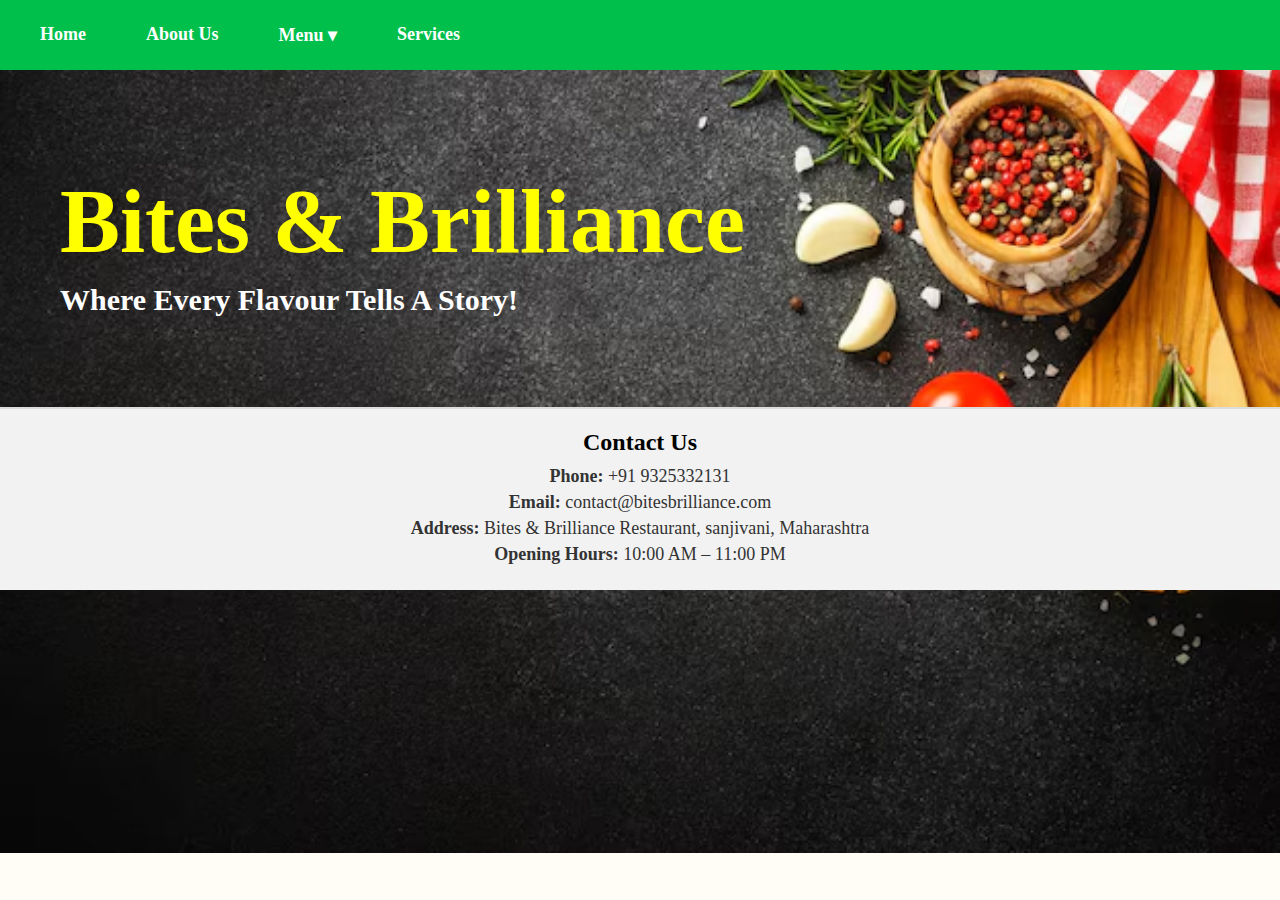
<file: index.html>
<!DOCTYPE html>
<html>
<head>
    <title>Restaurant</title>
    <link rel="stylesheet" href="hotel.css">
</head>
<body class="home">

<nav class="navbar">
    <ul class="nav-list">
        
        <li><a href="hotel.html">Home</a></li>

        <li><a href="about.html">About Us</a></li>

        <li class="drop">
            <input type="checkbox" id="menu-toggle-1">
      <label for="menu-toggle-1" class="dropbtn">Menu ▾</label>

            <ul class="dropdown">
                <li><a href="veg.html">Veg Dishes</a></li>
                <li><a href="nonveg.html">Non-Veg Dishes</a></li>
                <li><a href="Snacks and soft drinks.html">Snacks & Soft Drinks</a></li>
            </ul>
        </li>

      <li><a href="service.html">Services</a></li>
    </ul>
</nav>

<div>
    <p class="para">Bites & Brilliance</p>
    <p class="text">Where Every Flavour Tells A Story!</p>
</div>
<footer class="contact-section">
    <h2>Contact Us</h2>
    <p><b>Phone:</b> +91 9325332131</p>
    <p><b>Email:</b> contact@bitesbrilliance.com</p>
    <p><b>Address:</b> Bites & Brilliance Restaurant, sanjivani, Maharashtra</p>

    <p><b>Opening Hours:</b> 10:00 AM – 11:00 PM</p>
</footer>

</body>
</html>
</file>
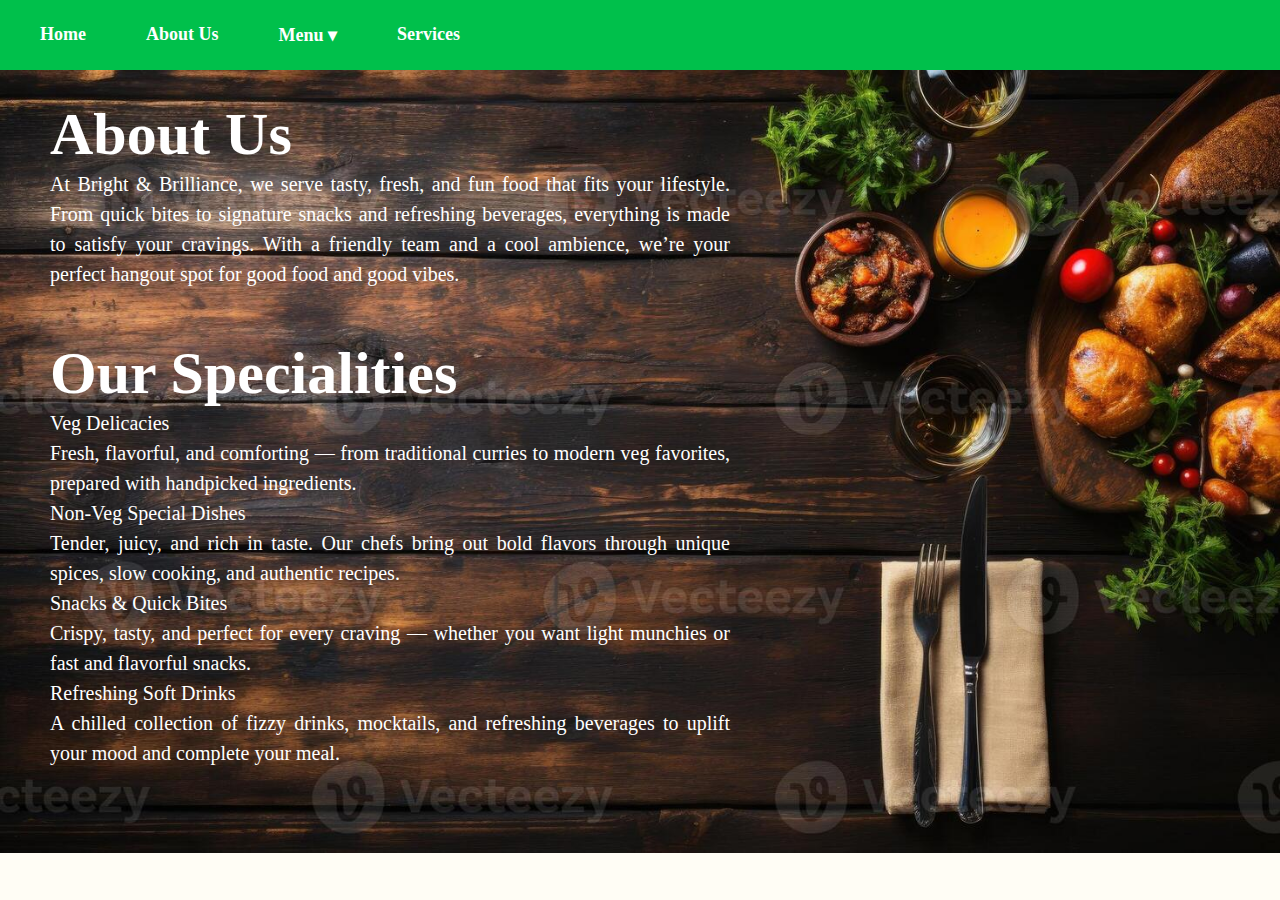
<file: about.html>
<!DOCTYPE html>
<html>
<head>
<title>About Us</title>
<link rel="stylesheet" href="hotel.css">
</head>
<body class="about">
<div>
<nav class="navbar">
<ul class="nav-list">
<li><a href="hotel.html">Home</a></li>
<li><a href="about.html">About Us</a></li>
       
        <li class="drop">
            <input type="checkbox" id="menu-toggle-1">
      <label for="menu-toggle-1" class="dropbtn">Menu ▾</label>

            <ul class="dropdown">
                <li><a href="veg.html">Veg Dishes</a></li>
                <li><a href="nonveg.html">Non-Veg Dishes</a></li>
                <li><a href="Snacks and soft drinks.html">Snacks & Soft Drinks</a></li>
            </ul>
        </li>

        <li><a href="service.html">Services</a></li>
    </ul>
  </nav>
</div>
<div>
<h3 class="aboutus">About Us</h3>
<p class="abus">At Bright & Brilliance, we serve tasty, fresh, and fun food that fits your lifestyle.
From quick bites to signature snacks and refreshing beverages, everything is made to satisfy your cravings. With a friendly team and a cool ambience, we’re your perfect hangout spot for good food and good vibes.</p></div>
<div>
<h3 class="special">Our Specialities</h3>
<p class="ourspecial"> 
Veg Delicacies<br>
Fresh, flavorful, and comforting — from traditional curries to modern veg favorites, prepared with handpicked ingredients.<br>
Non-Veg Special Dishes<br>
Tender, juicy, and rich in taste. Our chefs bring out bold flavors through unique spices, slow cooking, and authentic recipes.<br>
 Snacks & Quick Bites<br>
Crispy, tasty, and perfect for every craving — whether you want light munchies or fast and flavorful snacks.<br>
 Refreshing Soft Drinks<br>
A chilled collection of fizzy drinks, mocktails, and refreshing beverages to uplift your mood and complete your meal.</p>
</div>
<section>
<div>
</div>
</section>
</body>
</html>
</file>
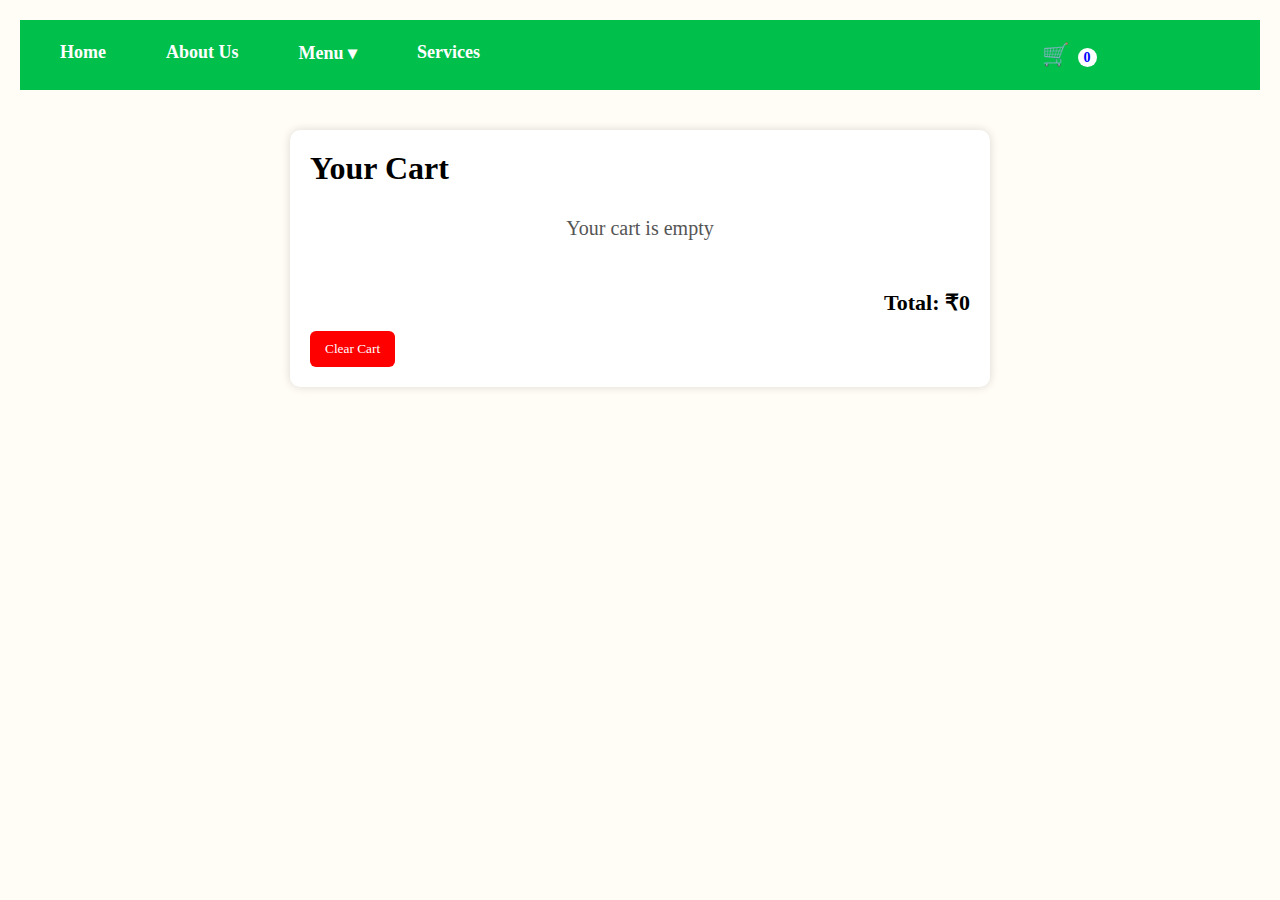
<file: cart.html>
<!DOCTYPE html>
<html>
<head>
    <title>Your Cart</title>
    <link rel="stylesheet" href="hotel.css">
    <style>
        .cart-page 
        {
            max-width: 700px;
            margin: 40px auto;
            background: #fff;
            padding: 20px;
            border-radius: 10px;
            box-shadow: 0 0 10px rgba(0,0,0,0.15);
        }

        .cart-item 
        {
            display: flex;
            justify-content: space-between;
            padding: 10px 0;
            border-bottom: 1px solid #ddd;
            font-size: 18px;
        }

        .total 
        {
            font-size: 22px;
            margin-top: 20px;
            font-weight: bold;
            text-align: right;
        }

        .clear-btn 
       {
            background: red;
            color: white;
            padding: 10px 15px;
            border: none;
            border-radius: 6px;
            cursor: pointer;
            margin-top: 15px;
        }

        .empty 
        {
            text-align: center;
            font-size: 20px;
            padding: 30px;
            color: #555;
        }
    </style>
</head>

<body>

<nav class="navbar">
    <ul class="nav-list">
        
        <li><a href="hotel.html">Home</a></li>

        <li><a href="about.html">About Us</a></li>

        <li class="drop">
            <input type="checkbox" id="menu-toggle-1">
            <label for="menu-toggle-1" class="dropbtn">Menu ▾</label>

            <ul class="dropdown">
                <li><a href="veg.html">Veg Dishes</a></li>
                <li><a href="nonveg.html">Non-Veg Dishes</a></li>
                <li><a href="Snacks and soft drinks.html">Snacks & Soft Drinks</a></li>
            </ul>
        </li>

        <li><a href="Service.html">Services</a></li>

        <li class="cart-icon">
            <a href="cart.html">
                <span class="cart-emoji">🛒</span>
                <span id="cart-count">0</span>
            </a>
           </li>

    </ul>
</nav>

<div class="cart-page">
    <h1>Your Cart</h1>
    <div id="cart-container"></div>

    <p class="total" id="total-price">Total: ₹0</p>

    <button class="clear-btn" id="clear-cart">Clear Cart</button>
</div>

<script>
    let cart = [];

    // Load cart from localStorage
    if (localStorage.getItem("cartData")) {
        cart = JSON.parse(localStorage.getItem("cartData"));
    }

    const cartContainer = document.getElementById("cart-container");
    const totalDisplay = document.getElementById("total-price");
    const cartCount = document.getElementById("cart-count");

    function loadCart() {
        cartContainer.innerHTML = "";
        let total = 0;

        if (cart.length === 0) {
            cartContainer.innerHTML = "<p class='empty'>Your cart is empty</p>";
            totalDisplay.textContent = "Total: ₹0";
            cartCount.textContent = "0";
            return;
        }

        cart.forEach(item => {
            total += Number(item.price);

            const div = document.createElement("div");
            div.classList.add("cart-item");
            div.innerHTML = `
                <span>${item.name}</span>
                <span>₹${item.price}</span>
            `;
            cartContainer.appendChild(div);
        });

        totalDisplay.textContent = "Total: ₹" + total;
        cartCount.textContent = cart.length;
    }

    // Clear cart
    document.getElementById("clear-cart").addEventListener("click", function () {
        localStorage.removeItem("cartData");
        cart = [];
        loadCart();
    });

    loadCart();
</script>

</body>
</html>
</file>
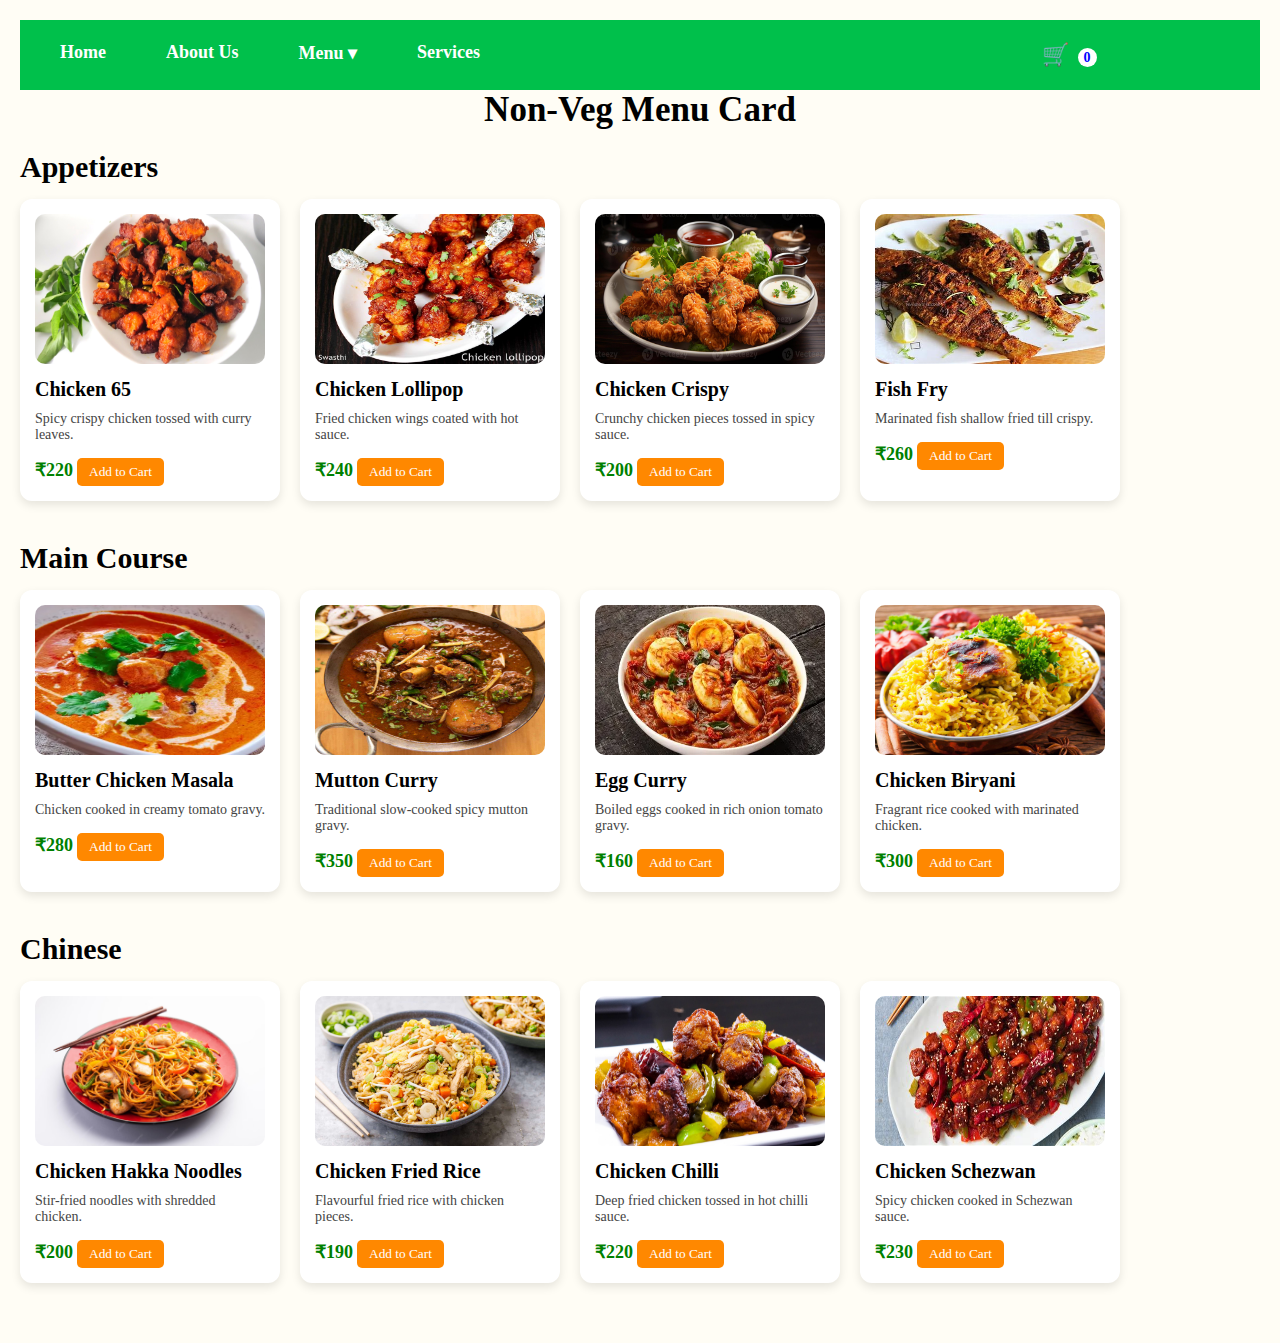
<file: nonveg.html>
<!DOCTYPE html>
<html>
<head>
    <link rel="stylesheet" href="hotel.css">
    <title>Non Veg Menu</title>
</head>
<body>
<nav class="navbar">
    <ul class="nav-list">
        
        <li><a href="hotel.html">Home</a></li>

        <li><a href="about.html">About Us</a></li>
       
        <li class="drop">
            <input type="checkbox" id="menu-toggle-1">
      <label for="menu-toggle-1" class="dropbtn">Menu ▾</label>

            <ul class="dropdown">
                <li><a href="veg.html">Veg Dishes</a></li>
                <li><a href="nonveg.html">Non-Veg Dishes</a></li>
                <li><a href="Snacks and soft drinks.html">Snacks & Soft Drinks</a></li>
            </ul>
        </li>

      <li><a href="service.html">Services</a></li>
      <li class="cart-icon">
          <a href="cart.html">
          <span class="cart-emoji">🛒</span>
         <span id="cart-count">0</span>
           </a>
       </li>

    </ul>
</nav>
<div class="cart-box" style="display:none;">
    <ul id="cart-items"></ul>
</div>



<h1 class="title">Non-Veg Menu Card</h1>

<section class="menu-section">
    <h2>Appetizers</h2>
    <div class="card-container">

        <div class="card">
            <img src="menu photos/chicken65.jpg">
            <h3>Chicken 65</h3>
            <p>Spicy crispy chicken tossed with curry leaves.</p>
            <span class="price">₹220</span>
            <button class="add-cart" data-name="Chicken 65" data-price="220">
                Add to Cart
            </button>

        </div>

        <div class="card">
            <img src="menu photos/chickenlollipop.jpg">
            <h3>Chicken Lollipop</h3>
            <p>Fried chicken wings coated with hot sauce.</p>
            <span class="price">₹240</span>
               <button class="add-cart" data-name="Chicken Lollipop" data-price="240">
                 Add to Cart
              </button>

        </div>

        <div class="card">
            <img src="menu photos/chickencrispy.jpg">
            <h3>Chicken Crispy</h3>
            <p>Crunchy chicken pieces tossed in spicy sauce.</p>
            <span class="price">₹200</span>
           <button class="add-cart" data-name="Chicken Crispy" data-price="200">
               Add to Cart
           </button>

        </div>

        <div class="card">
            <img src="menu photos/fishfry.jpg">
            <h3>Fish Fry</h3>
            <p>Marinated fish shallow fried till crispy.</p>
            <span class="price">₹260</span>
            <button class="add-cart" data-name="Fish Fry" data-price="260">
              Add to Cart
            </button>

        </div>

    </div>
</section>
<section class="menu-section">
    <h2>Main Course</h2>
    <div class="card-container">

        <div class="card">
            <img src="menu photos/butterchickenmasala.jpg">
            <h3>Butter Chicken Masala</h3>
            <p>Chicken cooked in creamy tomato gravy.</p>
            <span class="price">₹280</span>
           <button class="add-cart" data-name="Butter Chicken Masala" data-price="280">
             Add to Cart
          </button>

        </div>

        <div class="card">
            <img src="menu photos/muttoncurry.jpg">
            <h3>Mutton Curry</h3>
            <p>Traditional slow-cooked spicy mutton gravy.</p>
            <span class="price">₹350</span>
            <button class="add-cart" data-name="Mutton Curry" data-price="350">
               Add to Cart
           </button>

        </div>

        <div class="card">
            <img src="menu photos/eggcurry.jpg">
            <h3>Egg Curry</h3>
            <p>Boiled eggs cooked in rich onion tomato gravy.</p>
            <span class="price">₹160</span>
            <button class="add-cart" data-name="Egg Curry" data-price="160">
               Add to Cart
            </button>

        </div>

        <div class="card">
            <img src="menu photos/chickenbiryani.jpg">
            <h3>Chicken Biryani</h3>
            <p>Fragrant rice cooked with marinated chicken.</p>
            <span class="price">₹300</span>
            <button class="add-cart" data-name="Chicken Biryani" data-price="300">
              Add to Cart
           </button>

        </div>

    </div>
</section>

<section class="menu-section">
    <h2>Chinese</h2>
    <div class="card-container">

        <div class="card">
            <img src="menu photos/chickenhakkanoodles.jpg">
            <h3>Chicken Hakka Noodles</h3>
            <p>Stir-fried noodles with shredded chicken.</p>
            <span class="price">₹200</span>
            <button class="add-cart" data-name="Chicken Hakka Noodles" data-price="200">
                Add to Cart
           </button>

        </div>

        <div class="card">
            <img src="menu photos/chickenfriedrice.jpg">
            <h3>Chicken Fried Rice</h3>
            <p>Flavourful fried rice with chicken pieces.</p>
            <span class="price">₹190</span>
            <button class="add-cart" data-name="Chicken Fried Rice" data-price="190">
              Add to Cart
            </button>

        </div>

        <div class="card">
            <img src="menu photos/chickenchilli.jpg">
            <h3>Chicken Chilli</h3>
            <p>Deep fried chicken tossed in hot chilli sauce.</p>
            <span class="price">₹220</span>
            <button class="add-cart" data-name="Chicken Chilli" data-price="220">
              Add to Cart
            </button>

        </div>

        <div class="card">
            <img src="menu photos/chickenszechuan.jpg">
            <h3>Chicken Schezwan</h3>
            <p>Spicy chicken cooked in Schezwan sauce.</p>
            <span class="price">₹230</span>
             <button class="add-cart" data-name="Chicken Schezwan" data-price="230">
                 Add to Cart
            </button>

        </div>

    </div>
</section>
</body>
</html>
<script>
    let cart = [];

    // ------------ Load Cart from localStorage on page load ----------
    if (localStorage.getItem("cartData")) 
    {
        cart = JSON.parse(localStorage.getItem("cartData"));
    }

    const cartItems = document.getElementById("cart-items");
    const cartCount = document.getElementById("cart-count");

    function updateCart() 
   {
    cartItems.innerHTML = "";

    cart.forEach(item => 
     {
        const li = document.createElement("li");
        li.textContent = `${item.name} - ₹${item.price}`;
        cartItems.appendChild(li);
    });

    cartCount.textContent = cart.length;   // ⭐ UPDATE COUNTER HERE

    localStorage.setItem("cartData", JSON.stringify(cart));
}


    updateCart(); // ⬅ Load saved items into UI

    // ---------------- Add to Cart Buttons ----------------
    const buttons = document.querySelectorAll(".add-cart");

    buttons.forEach(btn =>
    {
        btn.addEventListener("click", function() {
            const name = this.getAttribute("data-name");
            const price = this.getAttribute("data-price");

            cart.push({ name, price });

            updateCart(); // refresh cart + save to localStorage
        });
    });

</script>
</file>
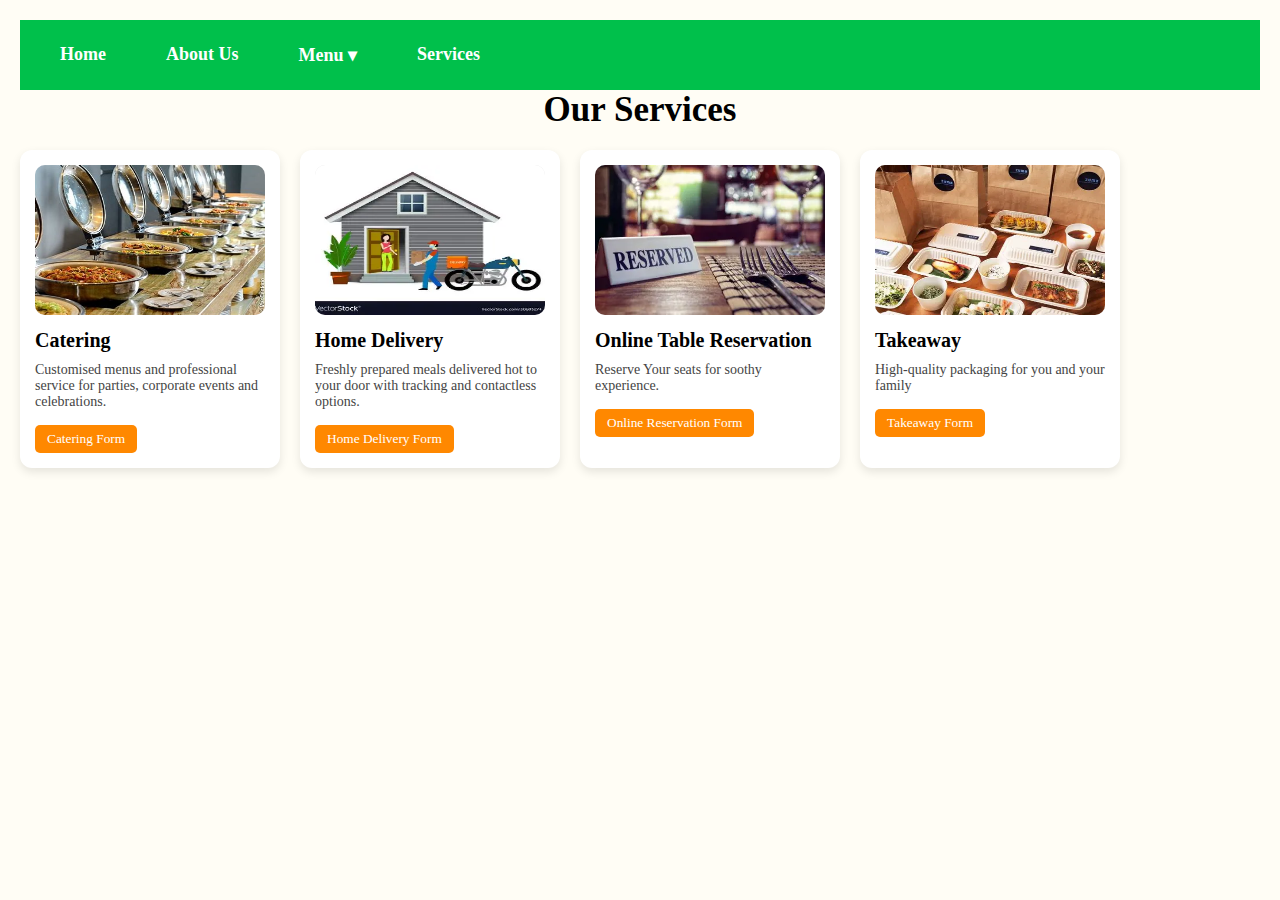
<file: Service.html>
<!DOCTYPE html>
<html>
<head>
    <link rel="stylesheet" href="hotel.css">
    <title>Veg Menu</title>
</head>
<body>

<nav class="navbar">
    <ul class="nav-list">
        
        <li><a href="hotel.html">Home</a></li>

        <li><a href="about.html">About Us</a></li>
       
        <li class="drop">
            <input type="checkbox" id="menu-toggle-1">
      <label for="menu-toggle-1" class="dropbtn">Menu ▾</label>

            <ul class="dropdown">
                <li><a href="veg.html">Veg Dishes</a></li>
                <li><a href="nonveg.html">Non-Veg Dishes</a></li>
                <li><a href="Snacks and soft drinks.html">Snacks & Soft Drinks</a></li>
            </ul>
        </li>

      <li><a href="Service.html">Services</a></li>
  </li>

    </ul>
</nav>

<h1 class="title">Our Services</h1>
<section class="service-section">
    <div class="card-container">
        <div class="card">
            <img src="menu photos/catering.jpg">
            <h3>Catering</h3>
            <p>Customised menus and professional service for parties, corporate events and celebrations.</p>
         <button class="service-form">
           Catering Form
       </button>
        </div>
    
        <div class="card">
            <img src="menu photos/homedelivery.jpg">
            <h3>Home Delivery</h3>
          <p>Freshly prepared meals delivered hot to your door with tracking and contactless options.</p>
         <button class="service-form">
            Home Delivery Form
       </button>
        </div>

         <div class="card">
            <img src="menu photos/reservation.jpg">
            <h3>Online Table Reservation</h3>
          <p>Reserve Your seats for soothy experience.</p>
         <button class="service-form">
            Online Reservation Form
        </button>
        </div>
         
           <div class="card">
            <img src="menu photos/takeaway.jpg">
            <h3>Takeaway</h3>
          <p>High-quality packaging for you and your family</p>
         <button class="service-form">
            Takeaway Form
        </button>
        </div>
<div id="catering-popup" class="popup-form">
    <div class="form-box">
        <h2>Catering Form</h2>

        <label>Name:</label>
        <input type="text" placeholder="Enter your name">

        <label>Event Type:</label>
        <input type="text" placeholder="Birthday, Wedding, Corporate…">

        <label>Guests Count:</label>
        <input type="number" placeholder="No. of guests">

        <label>Date:</label>
        <input type="date">

        <label>Phone Number:</label>
        <input type="text" placeholder="Enter mobile number">

        <button class="submit-btn">Submit</button>
        <button id="close-form" class="close-btn">Close</button>
    </div>
</div>
<div id="delivery-popup" class="popup-form" style="display:none;">
    <div class="form-box">
        <h2>Home Delivery Form</h2>

        <label>Name:</label>
        <input type="text" placeholder="Enter your name">

        <label>Address:</label>
        <input type="text" placeholder="Enter full delivery address">

        <label>Phone Number:</label>
        <input type="text" placeholder="Enter your mobile number">

        <label>Food Item:</label>
        <input type="text" placeholder="Item name">

        <label>Quantity:</label>
        <input type="number" placeholder="No. of plates">

        <label>Delivery Time:</label>
        <input type="time">

        <button class="submit-btn">Submit</button>
        <button id="close-delivery" class="close-btn">Close</button>
    </div>
</div>
<div id="reservation-popup" class="popup-form" style="display:none;">
    <div class="form-box">
        <h2>Table Reservation Form</h2>

        <label>Name:</label>
        <input type="text" placeholder="Enter your name">

        <label>Phone Number:</label>
        <input type="text" placeholder="Enter your mobile number">

        <label>No. of Guests:</label>
        <input type="number" placeholder="Number of people">

        <label>Date:</label>
        <input type="date">

        <label>Time:</label>
        <input type="time">

        <label>Special Request:</label>
        <input type="text" placeholder="Optional">

        <button class="submit-btn">Submit</button>
        <button id="close-reservation" class="close-btn">Close</button>
    </div>
</div>
<div id="takeaway-popup" class="popup-form" style="display:none;">
    <div class="form-box">
        <h2>Takeaway Form</h2>

        <label>Name:</label>
        <input type="text" placeholder="Enter your name">

        <label>Phone Number:</label>
        <input type="text" placeholder="Enter mobile number">

        <label>Food Item:</label>
        <input type="text" placeholder="Enter item name">

        <label>Quantity:</label>
        <input type="number" placeholder="No. of plates">

        <label>Pickup Time:</label>
        <input type="time">

        <button class="submit-btn">Submit</button>
        <button id="close-takeaway" class="close-btn">Close</button>
    </div>
</div>


<script>
      document.addEventListener("DOMContentLoaded", function () {

    // Get the catering button
    const cateringBtn = document.querySelector(".card:nth-child(1) .service-form");

    // Form popup element
    const popupForm = document.getElementById("catering-popup");
    const closeBtn = document.getElementById("close-form");

    // Open popup
    cateringBtn.addEventListener("click", function () {
        popupForm.style.display = "flex";
    });

    // Close popup
    closeBtn.addEventListener("click", function () {
        popupForm.style.display = "none";
    });
});
document.addEventListener("DOMContentLoaded", function () {

    /* ------------------ HOME DELIVERY FORM ------------------ */

    // The Home Delivery button is in the 2nd card
    const deliveryBtn = document.querySelector(".card:nth-child(2) .service-form");

    // Get popups
    const deliveryPopup = document.getElementById("delivery-popup");
    const closeDelivery = document.getElementById("close-delivery");

    // Open popup
    deliveryBtn.addEventListener("click", function () {
        deliveryPopup.style.display = "flex";
    });

    // Close popup
    closeDelivery.addEventListener("click", function () {
        deliveryPopup.style.display = "none";
    });

});
document.addEventListener("DOMContentLoaded", function () {

    /* ------------------ TABLE RESERVATION FORM ------------------ */

    // The Reservation Form button is in the 3rd card
    const reservationBtn = document.querySelector(".card:nth-child(3) .service-form");

    const reservationPopup = document.getElementById("reservation-popup");
    const closeReservation = document.getElementById("close-reservation");

    // Open popup
    reservationBtn.addEventListener("click", function () {
        reservationPopup.style.display = "flex";
    });

    // Close popup
    closeReservation.addEventListener("click", function () {
        reservationPopup.style.display = "none";
    });

});
document.addEventListener("DOMContentLoaded", function () {

    /* ------------------ TAKEAWAY FORM ------------------ */

    // The Takeaway Form button is in the 4th card
    const takeawayBtn = document.querySelector(".card:nth-child(4) .service-form");

    const takeawayPopup = document.getElementById("takeaway-popup");
    const closeTakeaway = document.getElementById("close-takeaway");

    // Open popup
    takeawayBtn.addEventListener("click", function () {
        takeawayPopup.style.display = "flex";
    });

    // Close popup
    closeTakeaway.addEventListener("click", function () {
        takeawayPopup.style.display = "none";
    });

});
</script>

</body>
</html>
</file>
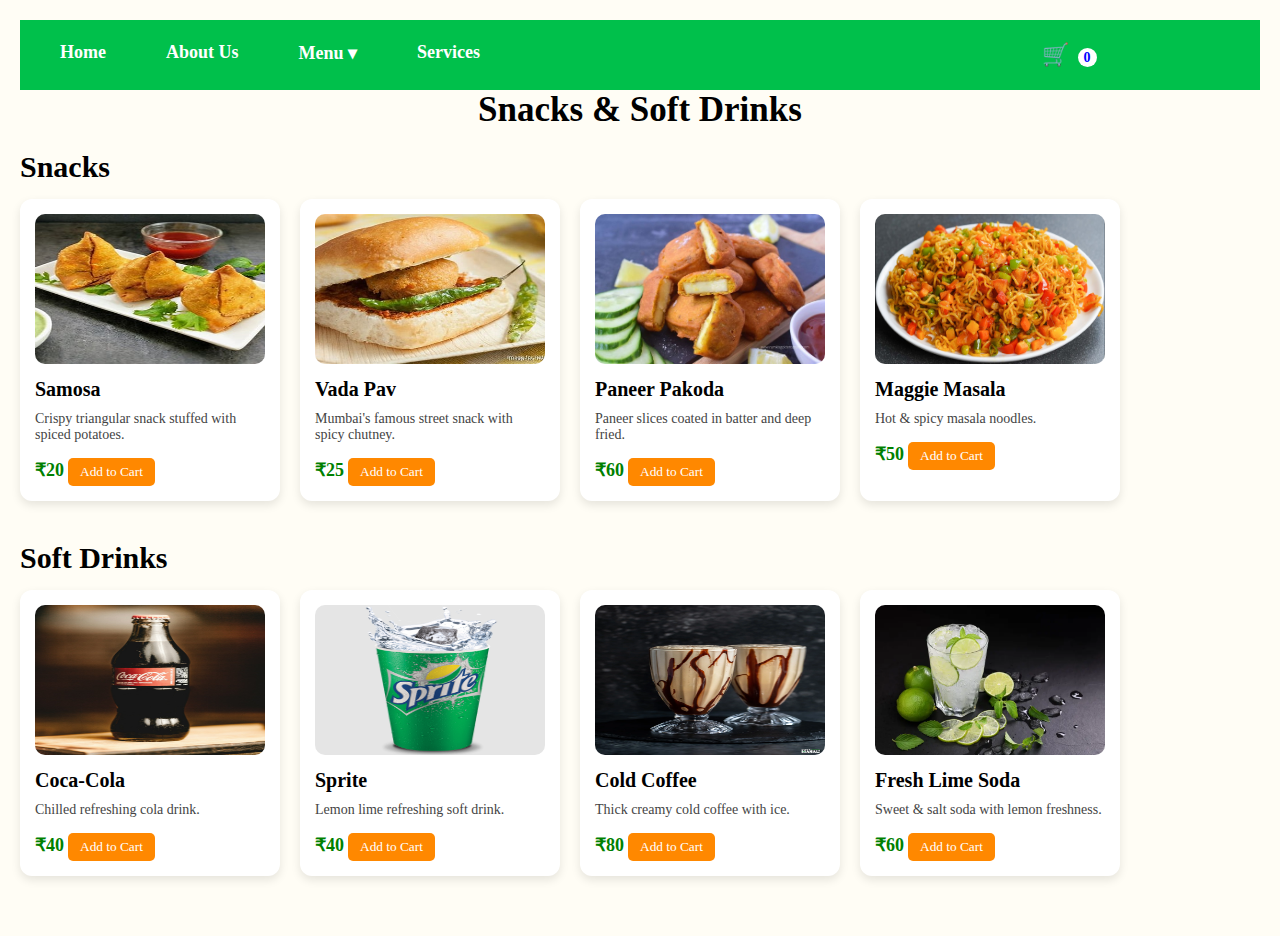
<file: Snacks and soft drinks.html>
<!DOCTYPE html>
<html>
<head>
   
    <link rel="stylesheet" href="hotel.css">
    <title>Snacks & Soft Drinks Menu</title>
</head>
<body>
<nav class="navbar">
    <ul class="nav-list">
        
        <li><a href="hotel.html">Home</a></li>

        <li><a href="about.html">About Us</a></li>

        <li class="drop">
            <input type="checkbox" id="menu-toggle-1">
      <label for="menu-toggle-1" class="dropbtn">Menu ▾</label>

            <ul class="dropdown">
                <li><a href="veg.html">Veg Dishes</a></li>
                <li><a href="nonveg.html">Non-Veg Dishes</a></li>
                <li><a href="Snacks and soft drinks.html">Snacks & Soft Drinks</a></li>
            </ul>
        </li>

      <li><a href="service.html">Services</a></li>
      <li class="cart-icon">
          <a href="cart.html">
            <span class="cart-emoji">🛒</span>
         <span id="cart-count">0</span>
           </a>
        </li>

    </ul>
</nav>
<div class="cart-box" style="display:none;">
    <ul id="cart-items"></ul>
</div>

<h1 class="title">Snacks & Soft Drinks</h1>

<section class="menu-section">
    <h2>Snacks</h2>
    <div class="card-container">

        <div class="card">
            <img src="menu photos/samosa.jpg">
            <h3>Samosa</h3>
            <p>Crispy triangular snack stuffed with spiced potatoes.</p>
            <span class="price">₹20</span>
            <button class="add-cart" data-name="Samosa" data-price="20">
                Add to Cart
            </button>

        </div>

        <div class="card">
            <img src="menu photos/vadapav.jpg">
            <h3>Vada Pav</h3>
            <p>Mumbai's famous street snack with spicy chutney.</p>
            <span class="price">₹25</span>
           <button class="add-cart" data-name="Vada Pav" data-price="25">
             Add to Cart
          </button>

        </div>

        <div class="card">
            <img src="menu photos/paneerpakoda.jpg">
            <h3>Paneer Pakoda</h3>
            <p>Paneer slices coated in batter and deep fried.</p>
            <span class="price">₹60</span>
            <button class="add-cart" data-name="Paneer Pakoda" data-price="60">
               Add to Cart
            </button>

        </div>

        <div class="card">
            <img src="menu photos/maggie.jpg">
            <h3>Maggie Masala</h3>
            <p>Hot & spicy masala noodles.</p>
            <span class="price">₹50</span>
            <button class="add-cart" data-name="Maggie Masala" data-price="50">
              Add to Cart
            </button>

        </div>

    </div>
</section>


<section class="menu-section">
    <h2>Soft Drinks</h2>
    <div class="card-container">

        <div class="card">
            <img src="menu photos/cocacola.jpg">
            <h3>Coca-Cola</h3>
            <p>Chilled refreshing cola drink.</p>
            <span class="price">₹40</span>
            <button class="add-cart" data-name="Coca-Cola" data-price="40">
               Add to Cart
            </button>

        </div>

        <div class="card">
            <img src="menu photos/sprite.jpg">
            <h3>Sprite</h3>
            <p>Lemon lime refreshing soft drink.</p>
            <span class="price">₹40</span>
            <button class="add-cart" data-name="Sprite" data-price="40">
              Add to Cart
            </button>

        </div>

        <div class="card">
            <img src="menu photos/coldcoffee.jpg">
            <h3>Cold Coffee</h3>
            <p>Thick creamy cold coffee with ice.</p>
            <span class="price">₹80</span>
            <button class="add-cart" data-name="Cold Coffee" data-price="80">
              Add to Cart
            </button>

        </div>

        <div class="card">
            <img src="menu photos/sodalime.jpg">
            <h3>Fresh Lime Soda</h3>
            <p>Sweet & salt soda with lemon freshness.</p>
            <span class="price">₹60</span>
            <button class="add-cart" data-name="Fresh Lime Soda" data-price="60">
              Add to Cart
           </button>

        </div>

    </div>
</section>
</body>
</html>
<script>
    let cart = [];

    // ------------ Load Cart from localStorage on page load ----------
    if (localStorage.getItem("cartData"))
    {
        cart = JSON.parse(localStorage.getItem("cartData"));
    }

    const cartItems = document.getElementById("cart-items");
     const cartCount = document.getElementById("cart-count");

    function updateCart() 
    {
    cartItems.innerHTML = "";

    cart.forEach(item => {
        const li = document.createElement("li");
        li.textContent = `${item.name} - ₹${item.price}`;
        cartItems.appendChild(li);
    });

    cartCount.textContent = cart.length;   // ⭐ UPDATE COUNTER HERE

    localStorage.setItem("cartData", JSON.stringify(cart));
}


    updateCart(); // ⬅ Load saved items into UI

    // ---------------- Add to Cart Buttons ----------------
    const buttons = document.querySelectorAll(".add-cart");

    buttons.forEach(btn => 
       {
        btn.addEventListener("click", function() {
            const name = this.getAttribute("data-name");
            const price = this.getAttribute("data-price");

            cart.push({ name, price });

            updateCart(); // refresh cart + save to localStorage
        });
    });

</script>
</file>
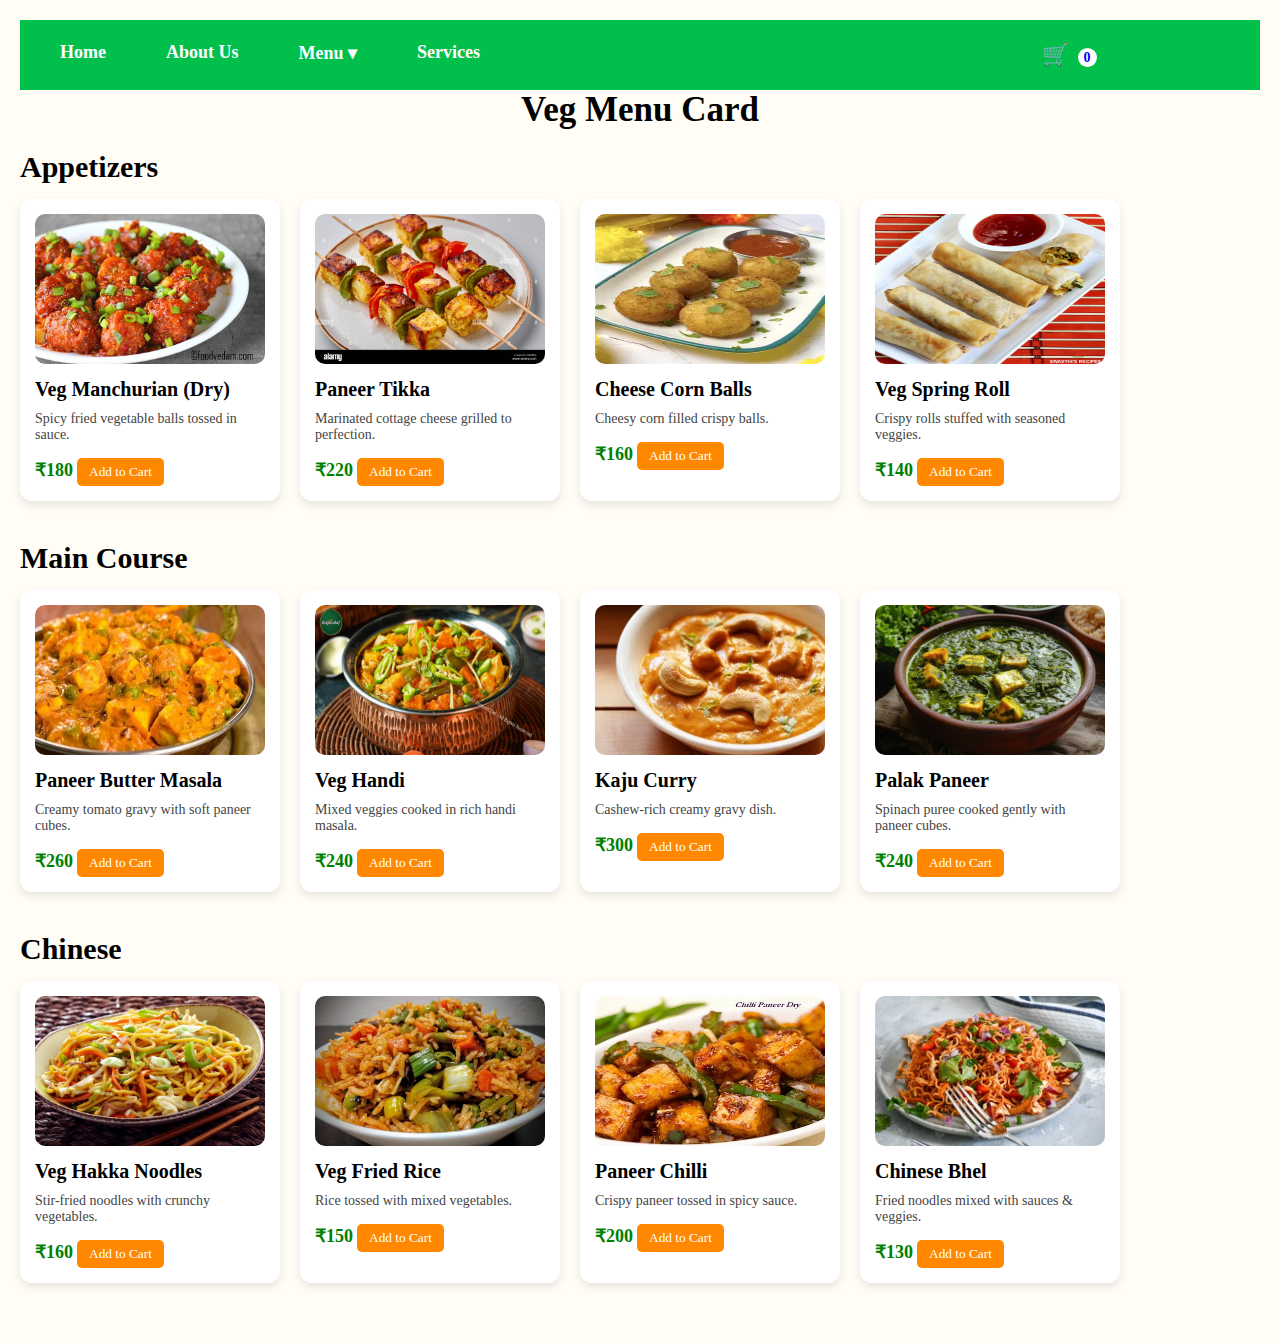
<file: veg.html>
<!DOCTYPE html>
<html>
<head>
    <link rel="stylesheet" href="hotel.css">
    <title>Veg Menu</title>
</head>
<body>

<nav class="navbar">
    <ul class="nav-list">
        
        <li><a href="hotel.html">Home</a></li>

        <li><a href="about.html">About Us</a></li>
       
        <li class="drop">
            <input type="checkbox" id="menu-toggle-1">
      <label for="menu-toggle-1" class="dropbtn">Menu ▾</label>

            <ul class="dropdown">
                <li><a href="veg.html">Veg Dishes</a></li>
                <li><a href="nonveg.html">Non-Veg Dishes</a></li>
                <li><a href="Snacks and soft drinks.html">Snacks & Soft Drinks</a></li>
            </ul>
        </li>

      <li><a href="service.html">Services</a></li>
      <li class="cart-icon">
        <a href="cart.html">
           <span class="cart-emoji">🛒</span>
         <span id="cart-count">0</span>
         </a>
       </li>

    </ul>
</nav>
<div class="cart-box" style="display:none;">
    <ul id="cart-items"></ul>
</div>

<h1 class="title"> Veg Menu Card</h1>
<section class="menu-section">
    <h2>Appetizers</h2>
    <div class="card-container">

        <div class="card">
            <img src="menu photos/vegmanchurian.jpg">
            <h3>Veg Manchurian (Dry)</h3>
            <p>Spicy fried vegetable balls tossed in sauce.</p>
            <span class="price">₹180</span>
         <button class="add-cart" data-name="Veg Manchurian" data-price="180">
              Add to Cart
         </button>
        </div>

        <div class="card">
            <img src="menu photos/paneertikka.jpg">
            <h3>Paneer Tikka</h3>
            <p>Marinated cottage cheese grilled to perfection.</p>
            <span class="price">₹220</span>
          <button class="add-cart" data-name="Paneer Tikka" data-price="220">
               Add to Cart
          </button>

        </div>

        <div class="card">
            <img src="menu photos/cheesecornballs.jpg">
            <h3>Cheese Corn Balls</h3>
            <p>Cheesy corn filled crispy balls.</p>
            <span class="price">₹160</span>
          <button class="add-cart" data-name="Cheese corn Balls" data-price="160">
              Add to Cart
          </button>

        </div>

        <div class="card">
            <img src="menu photos/vegspringroll.jpg">
            <h3>Veg Spring Roll</h3>
            <p>Crispy rolls stuffed with seasoned veggies.</p>
            <span class="price">₹140</span>
          <button class="add-cart" data-name="Veg Spring Roll" data-price="140">
           Add to Cart
         </button>

        </div>
    </div>
</section>
<section class="menu-section">
    <h2> Main Course</h2>
    <div class="card-container">
        
        <div class="card">
            <img src="menu photos/paneerbuttermasala.jpg">
            <h3>Paneer Butter Masala</h3>
            <p>Creamy tomato gravy with soft paneer cubes.</p>
            <span class="price">₹260</span>
           <button class="add-cart" data-name="Paneer Butter Masala" data-price="260">
                 Add to Cart
           </button>

        </div>

        <div class="card">
            <img src="menu photos/veghandi.jpg">
            <h3>Veg Handi</h3>
            <p>Mixed veggies cooked in rich handi masala.</p>
            <span class="price">₹240</span>
            <button class="add-cart" data-name="Veg Handi" data-price="240">
               Add to Cart
           </button>

        </div>

        <div class="card">
            <img src="menu photos/kajucurry.jpg">
            <h3>Kaju Curry</h3>
            <p>Cashew-rich creamy gravy dish.</p>
            <span class="price">₹300</span>
         <button class="add-cart" data-name="Kaju Curry" data-price="300">
             Add to Cart
         </button>

        </div>

        <div class="card">
            <img src="menu photos/palakpaneer.jpg">
            <h3>Palak Paneer</h3>
            <p>Spinach puree cooked gently with paneer cubes.</p>
            <span class="price">₹240</span>
          <button class="add-cart" data-name="Palak Paneer" data-price="240">
              Add to Cart
          </button>

        </div>
    </div>
</section>
<section class="menu-section">
    <h2>Chinese</h2>
    <div class="card-container">

        <div class="card">
            <img src="menu photos/veghakkanoodles.jpg">
            <h3>Veg Hakka Noodles</h3>
            <p>Stir-fried noodles with crunchy vegetables.</p>
            <span class="price">₹160</span>
          <button class="add-cart" data-name="Veg Hakka Noodles" data-price="160">
               Add to Cart
         </button>

        </div>

        <div class="card">
            <img src="menu photos/vegfriedrice.jpg">
            <h3>Veg Fried Rice</h3>
            <p>Rice tossed with mixed vegetables.</p>
            <span class="price">₹150</span>
            <button class="add-cart" data-name="Veg Fried Rice" data-price="150">
              Add to Cart
          </button>

        </div>

        <div class="card">
            <img src="menu photos/paneerchilli.jpg">
            <h3>Paneer Chilli</h3>
            <p>Crispy paneer tossed in spicy sauce.</p>
            <span class="price">₹200</span>
            <button class="add-cart" data-name="Paneer Chilli" data-price="200">
              Add to Cart
            </button>

        </div>

        <div class="card">
            <img src="menu photos/chinesebhel.jpg">
            <h3>Chinese Bhel</h3>
            <p>Fried noodles mixed with sauces & veggies.</p>
            <span class="price">₹130</span>
          <button class="add-cart" data-name="Chinese Bhel" data-price="130">
            Add to Cart
         </button>

        </div>
    </div>
</section>

</body>
</html>
<script>
    let cart = [];

    // ------------ Load Cart from localStorage on page load ----------
    if (localStorage.getItem("cartData")) 
    {
        cart = JSON.parse(localStorage.getItem("cartData"));
    }

    const cartItems = document.getElementById("cart-items");
    const cartCount = document.getElementById("cart-count");

   function updateCart() 
   {
    cartItems.innerHTML = "";

    cart.forEach(item => 
   {
        const li = document.createElement("li");
        li.textContent = `${item.name} - ₹${item.price}`;
        cartItems.appendChild(li);
    });

    cartCount.textContent = cart.length;   // ⭐ UPDATE COUNTER HERE

    localStorage.setItem("cartData", JSON.stringify(cart));
}

    updateCart(); // ⬅ Load saved items into UI

    // ---------------- Add to Cart Buttons ----------------
    const buttons = document.querySelectorAll(".add-cart");

    buttons.forEach(btn => 
      {
        btn.addEventListener("click", function() {
            const name = this.getAttribute("data-name");
            const price = this.getAttribute("data-price");

            cart.push({ name, price });

            updateCart(); // refresh cart + save to localStorage
        });
    });

</script>
</file>
<file: hotel.css>
.home 
{
  background-image: url('BG.jpg');
  background-repeat:no-repeat;
  background-size:cover;
  height:100px;
  width:100;
  margin: 0;
  padding: 0;
}
  .about
{
  background-image: url('aboutusbg.jpg');
  background-repeat:no-repeat;
  background-size:cover;
  height:100px;
  margin: 0;
  padding: 0
}
  .navbar 
{
  display: flex;
  height: 70px;
  width: 100%;
  position: relative;
  align-items: center;
  justify-content: space-between;
  top: 0;
  background: #00c04b;
  background-blend-mode: darken;
  background-size: cover;
  color: white;
  padding: 0px 30px;
}
  .nav-list 
{
  font-weight: bold;
  display: flex;
  list-style: none;
}
  .nav-list li 
{
  margin-right: 40px;
  position: relative;
}
  .nav-list li:last-child 
{
  margin-right: 0;
}
  .nav-list li a 
{
  text-decoration: none;
  color: white;
  font-size: 18px;
  transition: color 0.3s ease-in-out;
}
  .nav-list li a:hover 
{
  color: yellow;
}
   a, .dropbtn 
{
  color: white;
  padding: 4px 10px;
  text-decoration: none;
  display: inline;
  cursor: pointer;
  font-size: 18px;
}

   a:hover 
{
  background: yellow;
}
  .dropbtn:hovar
{
  background: none;
}

  .drop input[type="checkbox"]:checked + label + .dropdown
{
  display: block;
}
  input[type="checkbox"] 
{
  display: none;
}
   .dropdown
{
    display: none;
    position: absolute;
    background: #29AB87;
    list-style: none;
    padding: 0;
    margin-left: 0;
    left: 50%;
    top: 100%;
    border-radius: 6px;
    min-width: 100px;
    transform: translateX(-50%);
    text-align: left;
    z-index: 9999;
}
   .dropdown li a
{
  color: black;
  padding: 10px;
  display: inline-block;
  
}
   .drop:hover .dropdown
{
   display: block;
   position: absolute;
}
  .dropdown li a
{
   background: #29AB87;
   white-space: nowrap;
   margin-left: 0;
}
  .contact-section
{
    background: #f2f2f2;
    padding: 20px;
    text-align: center;
    margin-top: 90px;
    border-top: 2px solid #ddd;
}

  .contact-section h2 
{
    margin-bottom: 10px;
}

  .contact-section p
{
    margin: 5px 0;
    font-size: 18px;
    color: #333;
}

  .para
{
  margin-left: 60px;
  margin-top: 100px;
  font-size: 90px;
  font-weight: bold;
  font-family: times new roman;
  color: yellow;
}
  .text
{
  font-size: 30px;
  font-weight: bold;
  color: white;
  margin-left: 60px;
  margin-top: 10px;
}
  .aboutus
{
  font-size: 60px;
  font-weight: bold;
  margin-left: 50px;
  margin-top: 30px;
  color: white;
}
  .abus
{
  font-size: 20px;
  text-align: justify;
  margin-right: 550px;
  margin-left: 50px;
  margin-bottom: 100px;
  line-height: 30px;
  color: white;
}
  .imageus
{
  height: 500px;
  width: 400px; 
}
  .special
{
   font-size: 60px;
   font-weight: bold;
   margin-left: 50px;
   margin-top: -50px;
   color: white;
  
}
  .ourspecial
{
  font-size: 20px;
  text-align: justify;
  margin-right: 550px;
  margin-left: 50px;
  margin-bottom: 100px;
  line-height:30px;
  color: white;
}
 
   *
{
    margin: 0;
    padding: 0;
    box-sizing: border-box;
    font-family: times new roman;
}

   body
{
    background: #fffdf5;
    padding: 20px;
}

  .title
{
    text-align: center;
    font-size: 35px;
    margin-bottom: 20px;
}

  .menu-section
{
    margin-bottom: 40px;
}

  .menu-section h2
{
    font-size: 30px;
    margin-bottom: 15px;
}

  .card-container
{
    display: flex;
    gap: 20px;
    flex-wrap: wrap;
}

  .card
{
    width: 260px;
    background: #ffffff;
    padding: 15px;
    border-radius: 12px;
    box-shadow: 0px 4px 10px rgba(0,0,0,0.1);
    transition: 0.3s;
}

  .card:hover
{
    transform: scale(1.05);
}

  .card img
{
    width: 100%;
    height: 150px;
    background: #e5e5e5;
    border-radius: 10px;
}

  .card h3
{
    margin: 10px 0;
    font-size: 20px;
}

  .card p
{
    font-size: 14px;
    color: #444;
    margin-bottom: 10px;
}

  .price
{
    font-size: 18px;
    font-weight: bold;
    color: green;
}
   
  .add-cart
{
    padding: 6px 12px;
    background: #ff8800;
    border: none;
    border-radius: 5px;
    cursor: pointer;
    color: white;
    margin-top: 5px;
}
  .add-cart:hover 
{
    background: #ff6600;
}
  .cart-icon 
{
    margin-left: 500px;
    font-size: 20px;
    font-weight: bold;
}

  .cart-icon a 
{
    color: yellow;
    text-decoration: none;
    padding: 8px 12px;
}

  #cart-count 
{
    background: white;
    color: blue;
    padding: 2px 6px;
    border-radius: 50%;
    font-size: 14px;
    margin-left: 4px;
}
  .cart-emoji 
{
    color: black;  
    font-size: 22px;
}
  .service-form 
{
    padding: 6px 12px;
    background: #ff8800;
    border: none;
    border-radius: 5px;
    cursor: pointer;
    color: white;
    margin-top: 5px;
}
   .service-form:hover 
{
    background: #ff6600;
}

  .popup-form 
{
    position: fixed;
    top: 0;
    left: 0;
    width: 100%;
    height: 100%;
    background: rgba(0,0,0,0.6);
    display: none;
    justify-content: center;
    align-items: center;
}

  .form-box 
{
    background: #fff;
    padding: 20px;
    width: 300px;
    border-radius: 10px;
    display: flex;
    flex-direction: column;
    gap: 10px;
}

  .form-box input 
{
    padding: 8px;
    border-radius: 5px;
    border: 1px solid #aaa;
}

  .submit-btn 
{
    background: orange;
    color: white;
    padding: 10px;
    border: none;
    border-radius: 8px;
}

  .close-btn 
{
    background: red;
    color: white;
    padding: 8px;
    border: none;
    border-radius: 8px;
    margin-top: 5px;
}
</file>
